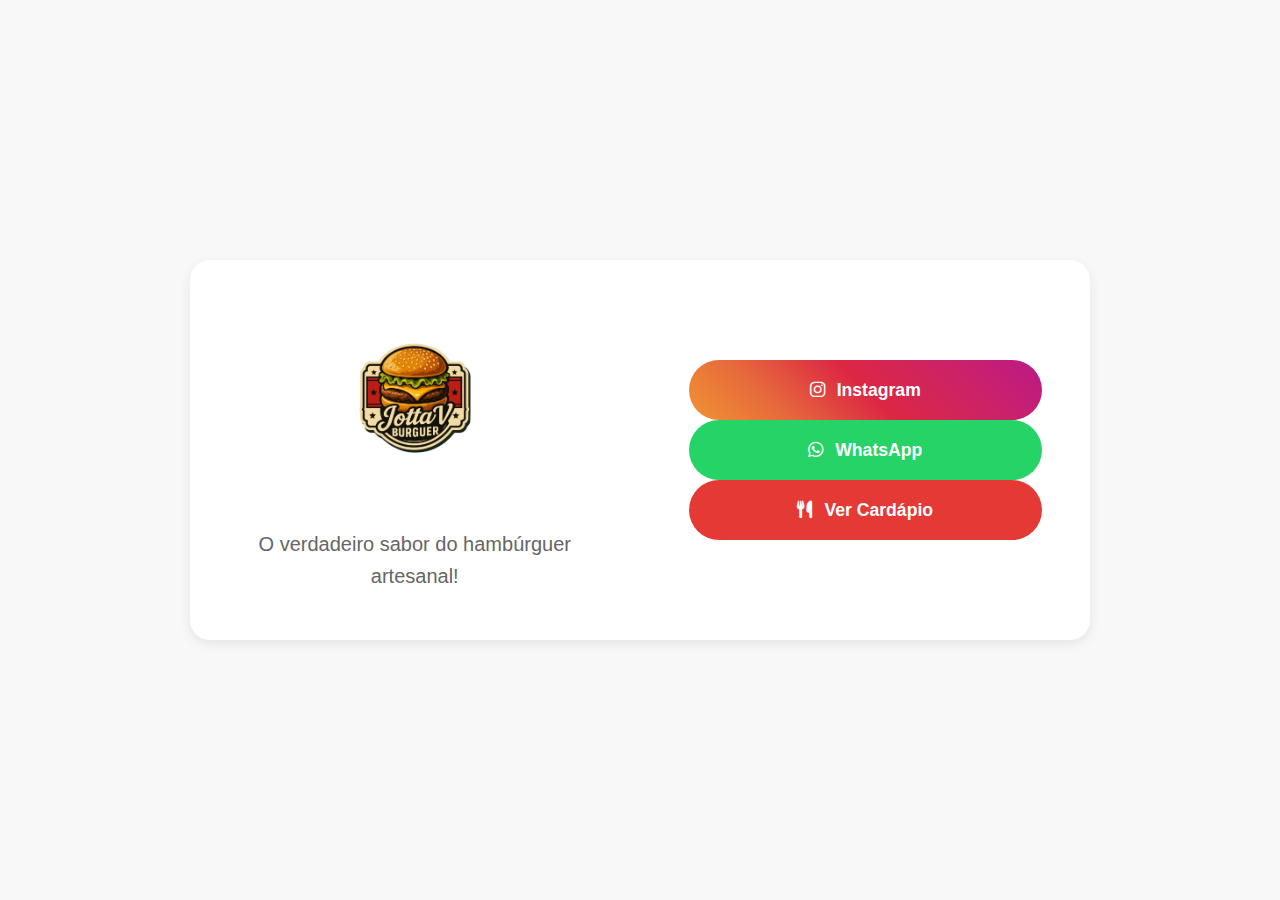
<file: index.html>
<!DOCTYPE html>
<html lang="pt-br">
<head>
    <meta charset="UTF-8">
    <meta name="viewport" content="width=device-width, initial-scale=1.0">
    <title>JottaV Burguer</title>
    <link rel="stylesheet" href="style.css">
    <link rel="stylesheet" href="https://cdnjs.cloudflare.com/ajax/libs/font-awesome/6.0.0-beta3/css/all.min.css">
</head>
<body>
    <div class="landing-page-container">
        <div class="landing-card">
            <div class="card-left">
                <img src="imagem_cardapio/jottaV_burguer.png" alt="Logo JottaV Burguer" class="logo-landing">
                <h1 class="slogan">O verdadeiro sabor do hambúrguer artesanal!</h1>
            </div>
            <div class="card-divider"></div>
            <div class="card-right">
                <a href="https://www.instagram.com/jottavburguer/" target="_blank" class="social-btn instagram">
                    <i class="fab fa-instagram"></i> Instagram
                </a>
                <a href="https://wa.me/5586981147596" target="_blank" class="social-btn whatsapp">
                    <i class="fab fa-whatsapp"></i> WhatsApp
                </a>
                <a href="cardapio.html" class="social-btn cardapio">
                    <i class="fas fa-utensils"></i> Ver Cardápio
                </a>
            </div>
        </div>
    </div>
</body>
</html>
</file>
<file: style.css>
/* --- Parâmetros de Design e Cores --- */
:root {
    --primary-color: #e53935; /* Vermelho vibrante JottaV Burguer */
    --secondary-color: #333; /* Cinza escuro para textos principais */
    --background-color: #f8f8f8; /* Fundo branco off-white */
    --card-background: #fff; /* Branco puro para os cards */
    --text-color-light: #666; /* Cinza claro para descrições */
    --shadow-subtle: 0 4px 12px rgba(0, 0, 0, 0.08); /* Sombra mais suave e elegante */
    --border-dashed: 1px dashed #e0e0e0; /* Borda tracejada quase invisível */
    --spacing-lg: 3rem;
    --spacing-md: 2rem;
    --spacing-sm: 1rem;
}

/* Importação das fontes */
@import url('https://fonts.googleapis.com/css2?family=Poppins:wght@300;400;500;600;700&display=swap');
@import url('https://fonts.googleapis.com/css2?family=Bebas+Neue&display=swap');

* {
    box-sizing: border-box;
    margin: 0;
    padding: 0;
}

body {
    background-color: var(--background-color);
    color: var(--secondary-color);
    line-height: 1.6;
    font-family: 'Poppins', sans-serif;
    transition: background-color 0.3s ease;
}

/* --- Layout da Página de Entrada (index.html) --- */
.landing-page-container {
    display: flex;
    justify-content: center;
    align-items: center;
    min-height: 100vh;
    padding: var(--spacing-md);
}

.landing-card {
    background-color: var(--card-background);
    border-radius: 20px;
    box-shadow: var(--shadow-subtle);
    padding: var(--spacing-lg);
    display: flex;
    flex-direction: column;
    align-items: center;
    gap: var(--spacing-md);
    max-width: 900px;
    width: 100%;
}

.card-left, .card-right {
    width: 100%;
    text-align: center;
}

.logo-landing {
    max-width: 180px; 
    height: auto;
    margin-bottom: var(--spacing-sm);
    animation: fadeIn 1s ease-in-out;
}

@keyframes fadeIn {
    from { opacity: 0; transform: translateY(10px); }
    to { opacity: 1; transform: translateY(0); }
}

.slogan {
    font-size: 1.25rem;
    font-weight: 500;
    color: var(--text-color-light);
    margin-top: var(--spacing-sm);
}

.card-divider {
    display: none;
}

.social-btn {
    display: flex;
    align-items: center;
    justify-content: center;
    padding: 1rem 1.5rem;
    border-radius: 50px;
    text-decoration: none;
    font-weight: 600;
    font-size: 1.1rem;
    transition: transform 0.3s ease, box-shadow 0.3s ease;
    width: 100%;
}

.social-btn:hover {
    transform: translateY(-5px);
    box-shadow: 0 8px 20px rgba(0, 0, 0, 0.15);
}

.social-btn i {
    margin-right: 0.75rem;
}

.instagram {
    background: linear-gradient(45deg, #f09433, #e6683c, #dc2743, #cc2366, #bc1888);
    color: white;
}

.whatsapp {
    background: #25D366;
    color: white;
}

.cardapio {
    background: var(--primary-color);
    color: white;
}

/* Desktop: Layout de 2 colunas */
@media (min-width: 768px) {
    .landing-card {
        flex-direction: row;
        justify-content: space-between;
        gap: var(--spacing-lg);
    }

    .card-left, .card-right {
        width: 45%;
    }

    .card-divider {
        display: block;
        width: 1px;
        background-color: var(--border-dashed);
    }
}

/* --- Layout do Cardápio (cardapio.html) --- */
header {
    background-color: var(--card-background);
    padding: var(--spacing-sm) var(--spacing-md);
    box-shadow: var(--shadow-subtle);
    display: flex;
    justify-content: space-between;
    align-items: center;
    position: sticky;
    top: 0;
    z-index: 1000;
}

.logo img {
    height: 50px;
}

.nav-links {
    list-style: none;
    display: flex;
    gap: var(--spacing-md);
}

.nav-links a {
    text-decoration: none;
    color: var(--secondary-color);
    font-weight: 500;
    transition: color 0.3s ease;
}

.nav-links a:hover {
    color: var(--primary-color);
    border-bottom: 2px solid var(--primary-color);
}

.header-actions {
    display: flex;
    align-items: center;
    gap: var(--spacing-sm);
}

.carrinho-btn {
    background: none;
    border: none;
    cursor: pointer;
    font-size: 1.5rem;
    position: relative;
    display: flex;
    align-items: center;
}

#contador-carrinho {
    background-color: var(--primary-color);
    color: white;
    font-size: 0.7rem;
    font-weight: 600;
    border-radius: 50%;
    padding: 0.2rem 0.5rem;
    position: absolute;
    top: -5px;
    right: -10px;
}

.hamburger-menu-btn {
    display: none;
    font-size: 2rem;
    background: none;
    border: none;
    cursor: pointer;
    color: var(--secondary-color);
}

main {
    padding: var(--spacing-md);
    max-width: 1200px;
    margin: 0 auto;
}

.menu-section {
    margin-bottom: var(--spacing-lg);
}

.menu-section h2 {
    font-size: 2.5rem;
    font-family: 'Bebas Neue', sans-serif;
    letter-spacing: 2px;
    text-transform: uppercase;
    color: var(--primary-color);
    text-align: center;
    margin-bottom: var(--spacing-md);
    border-bottom: var(--border-dashed);
    display: inline-block;
    padding-bottom: 0.5rem;
    width: 100%;
}

.item-grid {
    display: grid;
    grid-template-columns: repeat(auto-fill, minmax(200px, 1fr));
    gap: 1rem;
    justify-content: center;
}

.item-card {
    background-color: var(--card-background);
    border-radius: 12px;
    box-shadow: var(--shadow-subtle);
    overflow: hidden;
    display: flex;
    flex-direction: column;
    text-align: left;
    transition: transform 0.3s ease, box-shadow 0.3s ease;
    height: auto;
}

.item-card:hover {
    transform: translateY(-5px);
    box-shadow: 0 8px 20px rgba(0, 0, 0, 0.15);
}

.item-card img {
    width: 100%;
    height: 120px;
    object-fit: cover;
    object-position: center;
}

.item-card-content {
    padding: 0.8rem;
    display: flex;
    flex-direction: column;
    flex-grow: 1;
}

.item-card-content h3 {
    font-size: 1.1rem;
    font-weight: 600;
    margin-bottom: 0.2rem;
    color: var(--primary-color);
}

.item-card-content p {
    font-size: 0.8rem;
    color: var(--text-color-light);
    flex-grow: 1;
    margin-bottom: var(--spacing-sm);
    overflow: hidden;
    text-overflow: ellipsis;
    white-space: normal;
}

.item-card .price {
    font-size: 1.2rem;
    font-weight: 700;
    color: var(--secondary-color);
    margin-top: auto;
}

.btn-add {
    background-color: #4caf50;
    color: white;
    border: none;
    padding: 0.8rem;
    font-size: 1rem;
    font-weight: 600;
    cursor: pointer;
    transition: background-color 0.3s ease;
    margin-top: var(--spacing-sm);
    border-radius: 8px;
    width: 100%;
}

.btn-add:hover {
    background-color: #388e3c;
}

/* --- Estilo para as janelas flutuantes (modais) --- */
.modal {
    display: none;
    position: fixed;
    z-index: 2000;
    left: 0;
    top: 0;
    width: 100%;
    height: 100%;
    background-color: rgba(0, 0, 0, 0.7);
    justify-content: center;
    align-items: center;
}

.modal-content {
    background-color: var(--card-background);
    padding: 2rem;
    border-radius: 12px;
    box-shadow: 0 5px 15px rgba(0, 0, 0, 0.3);
    position: relative;
    max-width: 600px;
    width: 90%;
    max-height: 90vh;
    overflow-y: auto;
    text-align: center;
}

.modal-content h3 {
    margin-bottom: 1.5rem;
    color: var(--primary-color);
    font-family: 'Bebas Neue', sans-serif;
    font-size: 2rem;
}

.fechar-modal {
    color: #999;
    position: absolute;
    top: 10px;
    right: 20px;
    font-size: 2.5rem;
    font-weight: bold;
    cursor: pointer;
}

.fechar-modal:hover {
    color: var(--primary-color);
}

/* Novos estilos para a janela de item consolidado */
#item-info-modal {
    text-align: left;
    margin-bottom: 1rem;
}

#modal-item-img {
    width: 100%;
    height: 200px;
    object-fit: cover;
    border-radius: 10px;
    margin-bottom: 1rem;
}

#modal-item-nome {
    font-family: 'Bebas Neue', sans-serif;
    font-size: 2rem;
    color: var(--primary-color);
    margin: 0;
}

#modal-item-descricao {
    font-size: 1rem;
    color: var(--text-color-light);
    margin-bottom: 1rem;
}

.modal-contador-preco {
    display: flex;
    justify-content: space-between;
    align-items: center;
}

.contador {
    display: flex;
    align-items: center;
    gap: 1rem;
}

.contador-btn {
    background-color: #eee;
    color: var(--secondary-color);
    border: none;
    padding: 0.5rem 1rem;
    font-size: 1.5rem;
    font-weight: bold;
    border-radius: 5px;
    cursor: pointer;
}

#item-quantidade {
    font-size: 1.5rem;
    font-weight: bold;
}

#modal-item-preco {
    font-size: 1.8rem;
    font-weight: bold;
    color: var(--primary-color);
}

.modal-adicionais-titulo {
    font-family: 'Bebas Neue', sans-serif;
    font-size: 1.5rem;
    margin-top: 2rem;
    text-align: center;
}

#btn-adicionar-final {
    background-color: var(--primary-color);
    color: white;
    border: none;
    padding: 1rem;
    font-size: 1.2rem;
    font-weight: bold;
    width: 100%;
    border-radius: 8px;
    cursor: pointer;
    transition: background-color 0.3s ease;
    margin-top: 2rem;
}

#btn-adicionar-final:hover {
    background-color: #d32f2f;
}

/* Estilo para os cards de adicionais */
.adicionais-grid {
    padding-top: 1rem;
    display: grid;
    grid-template-columns: repeat(auto-fill, minmax(120px, 1fr));
    gap: 1rem;
}

.adicional-card {
    background-color: #f0f0f0;
    border-radius: 8px;
    padding: 1rem;
    display: flex;
    flex-direction: column;
    align-items: center;
    cursor: pointer;
    transition: transform 0.3s ease, box-shadow 0.3s ease, border 0.3s ease;
}

.adicional-card:hover {
    transform: translateY(-3px);
    box-shadow: 0 4px 8px rgba(0,0,0,0.1);
}

.adicional-card.selected {
    border: 2px solid var(--primary-color);
    box-shadow: 0 0 10px rgba(229, 57, 53, 0.5);
    transform: translateY(-3px);
}

.adicional-card img {
    width: 80px;
    height: 80px;
    border-radius: 50%;
    object-fit: cover;
    margin-bottom: 0.5rem;
}

.adicional-card p {
    font-size: 0.8rem;
    font-weight: 500;
    text-align: center;
    color: var(--secondary-color);
}

.adicional-card .price {
    font-weight: 700;
    color: var(--primary-color);
    margin-top: 0.2rem;
}

/* --- Estilo para o modal de carrinho --- */
.carrinho-itens {
    padding-bottom: 1rem;
    margin-bottom: 1rem;
    display: block;
}

/* Mudando o tracejado para uma linha sólida */
.carrinho-item {
    display: flex;
    justify-content: space-between;
    align-items: flex-start;
    padding: 0.5rem 0;
    border-bottom: 1px solid #ddd;
}

.carrinho-finalizar input,
.carrinho-finalizar select {
    width: 100%;
    padding: 0.8rem;
    margin-bottom: 1rem;
    border: 1px solid #ddd;
    border-radius: 8px;
}

.carrinho-finalizar button {
    width: 100%;
    padding: 1rem;
    background-color: #25D366;
    color: white;
    border: none;
    border-radius: 8px;
    font-size: 1.1rem;
    font-weight: 700;
    cursor: pointer;
    transition: background-color 0.3s ease;
}

.carrinho-finalizar button:hover {
    background-color: #128C7E;
}

/* --- Notificação --- */
.notificacao {
    position: fixed;
    bottom: 2rem;
    left: 50%;
    transform: translateX(-50%) translateY(150%);
    background-color: #4caf50;
    color: white;
    padding: 1rem 2rem;
    border-radius: 5px;
    box-shadow: 0 4px 8px rgba(0, 0, 0, 0.2);
    transition: transform 0.5s ease-in-out;
    z-index: 3000;
}

.notificacao.show {
    transform: translateX(-50%) translateY(0);
}

/* --- Footer --- */
footer {
    background-color: var(--secondary-color);
    color: #f0f0f0;
    text-align: center;
    padding: var(--spacing-md);
    margin-top: var(--spacing-lg);
}

/* --- Responsividade Mobile (max-width: 768px) --- */
@media (max-width: 768px) {
    .landing-card {
        padding: 2rem;
    }

    .logo-landing {
        max-width: 150px;
    }

    header {
        padding: var(--spacing-sm);
    }
    
    .logo img {
        height: 40px;
    }
    
    .nav-links {
        gap: var(--spacing-sm);
    }
    
    .nav-links a {
        font-size: 0.9rem;
    }

    .item-grid {
        grid-template-columns: repeat(2, 1fr);
        gap: 0.8rem;
    }

    .item-card {
        height: auto;
    }

    .item-card img {
        height: 100px;
    }

    .item-card-content {
        padding: 0.6rem;
    }
    
    .item-card-content h3 {
        font-size: 1rem;
    }

    .item-card-content p {
        font-size: 0.75rem;
        display: -webkit-box;
        -webkit-line-clamp: 2;
        -webkit-box-orient: vertical;
        overflow: hidden;
    }
    
    .item-card .price {
        font-size: 1.1rem;
    }

    .menu-section h2 {
        font-size: 1.8rem;
    }
}
</file>
